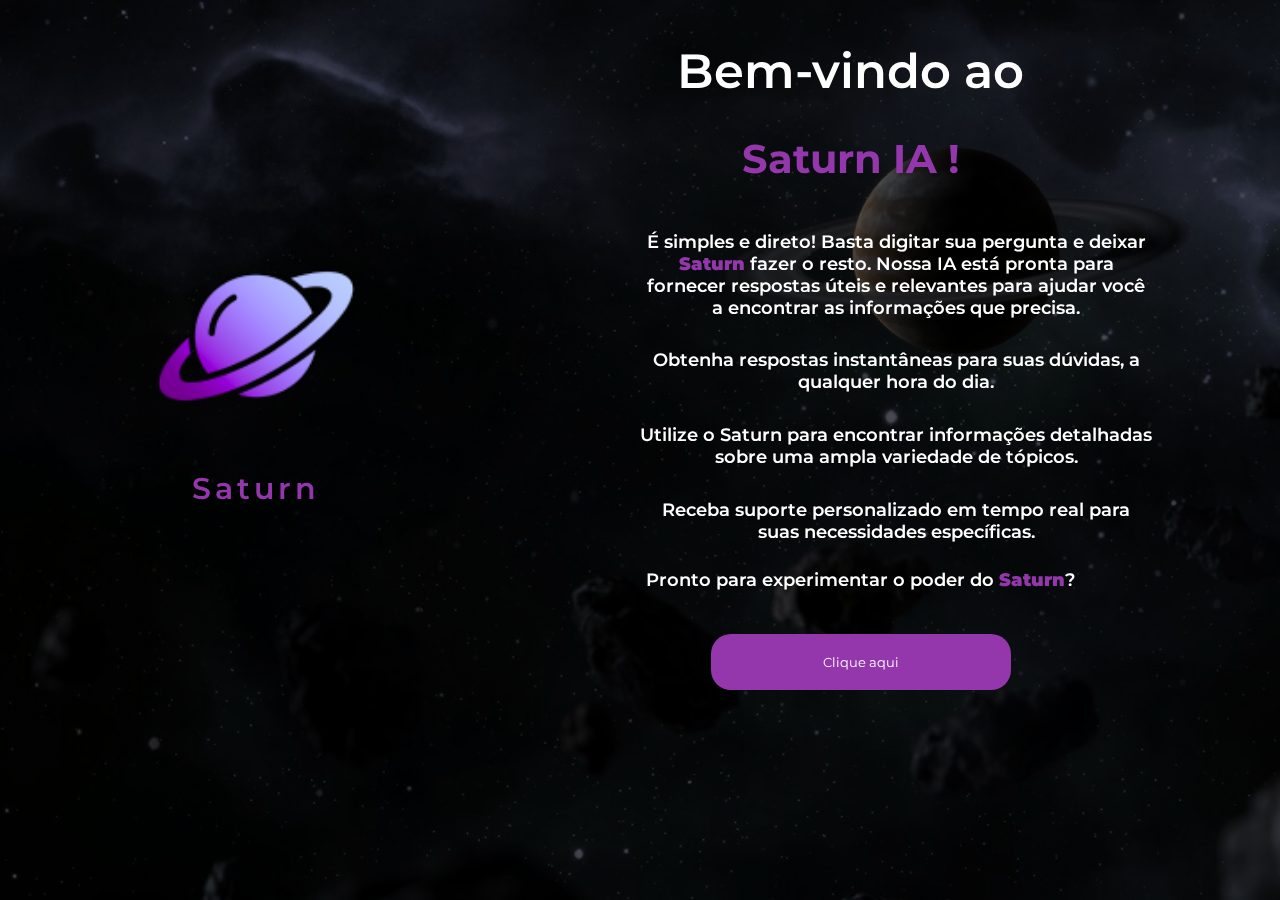
<file: pages/index.html>
<!DOCTYPE html>
<html lang="pt-br">

<head>
    <meta charset="UTF-8">
    <meta name="viewport" content="width=device-width, initial-scale=1.0">
    <title>Saturn</title>
    <link rel="stylesheet" href="../styles/index.css">
    <link rel="shortcut icon" href="../images/saturn-icon.png" type="image/x-icon">
</head>

<body>
   
    <header>
        <h1>Bem-vindo ao</h1>
        <h2>Saturn IA !</h2>
    </header>
    <main>
        <section class="containerImage">
            <img src="../images/saturn-icon.png" alt="saturn-icon" width="200px">
            <p  id="textSaturn">Saturn</p>
        </section>
        <section class="containerText">
            <p>É simples e direto! Basta digitar sua pergunta e deixar<b> Saturn</b> fazer o resto. Nossa IA está pronta para fornecer respostas úteis e relevantes para ajudar você a encontrar as informações que precisa.</p>
            <p>Obtenha respostas instantâneas para suas dúvidas, a qualquer hora do dia.</p>
            <p>Utilize o Saturn para encontrar informações detalhadas sobre uma ampla variedade de tópicos.</p>
            <p>Receba suporte personalizado em tempo real para suas necessidades específicas.</p>
        </section>
    </main>
    <footer>
        <p>Pronto para experimentar o poder do <b>Saturn</b>?</p>
        <button><a href="auth.html">Clique aqui</a></button>
    </footer>


</body>

</html>
</file>
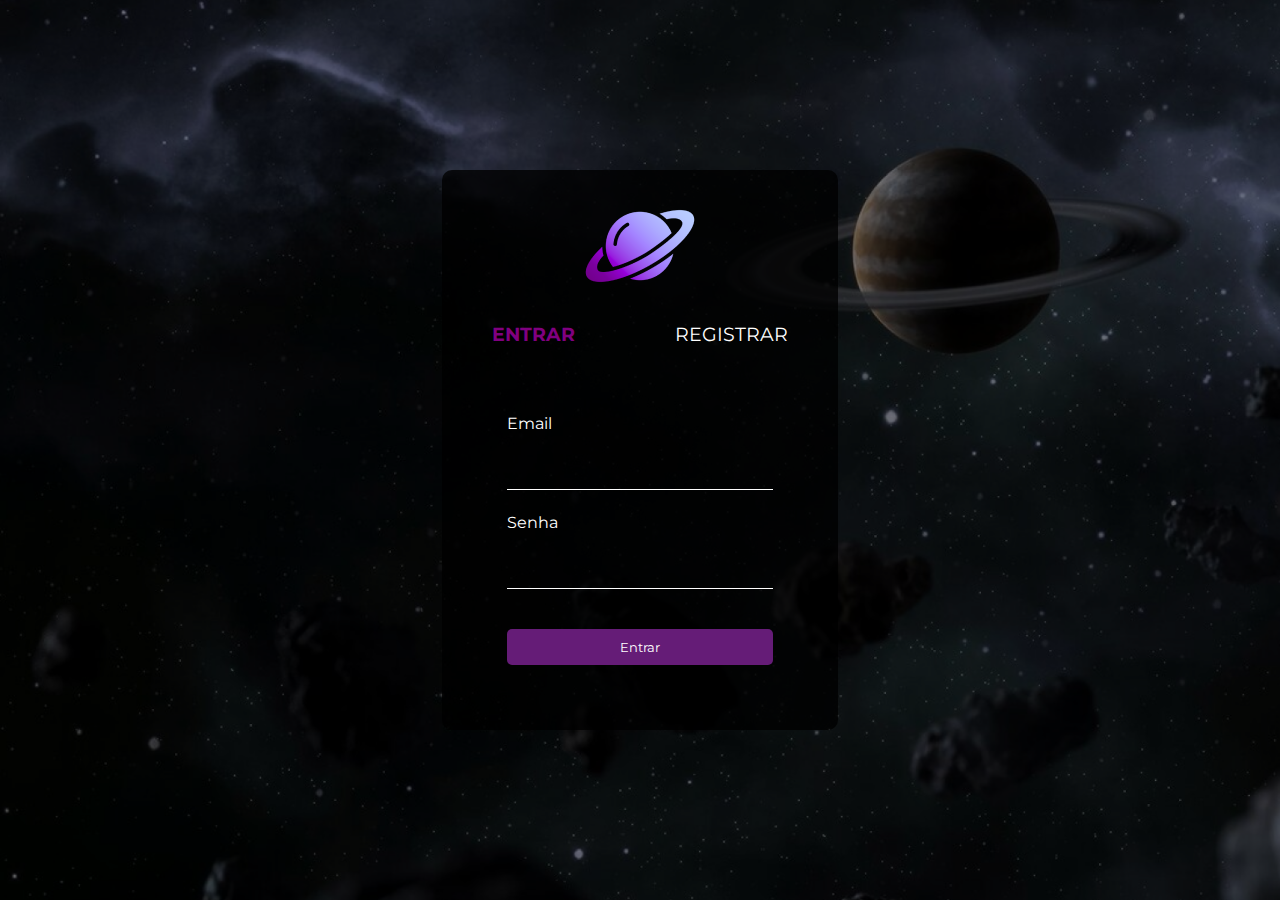
<file: pages/auth.html>
<!DOCTYPE html>
<html lang="pt-br">

<head>
    <meta charset="UTF-8">
    <meta name="viewport" content="width=device-width, initial-scale=1.0">
    <link rel="stylesheet" href="../styles/auth.css">
    <link rel="shortcut icon" href="../images/saturn-icon.png" type="image/x-icon">
    <script src="../scripts/api.js" defer></script>
    <title>Saturn</title>
</head>

<body>
    <main>
        <div class="container">
            <div class="image-container">
                <img src="../images/saturn-icon.png" alt="saturn">
            </div>
            <div class="text-container">
                <div>
                    <p class="selected" id="go-to-login" onclick="login()">ENTRAR</p>
                </div>
                <div>
                    <p onclick="register()" id="go-to-register">REGISTRAR</p>
                </div>
            </div>

            <div class="inputs">
                <label for="email">Email</label>
                <input type="email" name="email" id="email">

                <div id="register" style="display: none;">
                    <label for="name">Nome</label>
                    <input type="text" name="name" id="name">
                </div>

                <label for="password">Senha</label>
                <input type="password" name="password" id="password">

                <div class="button-container">
                    <button type="submit" id="submit" onclick="auth()">Entrar</button>
                </div>
            </div>

        </div>
    </main>


    <script>

        let context = 'login'

        function login() {
            context = 'login'

            const goToLogin = document.getElementById('go-to-login');
            const goToRegister = document.getElementById('go-to-register');

            goToLogin.classList.add('selected');
            goToRegister.classList.remove('selected');

            document.getElementById('submit').innerText = 'Entrar';
            document.getElementById('register').style.display = 'none';
        }

        function register() {
            context = 'register'

            const goToLogin = document.getElementById('go-to-login');
            const goToRegister = document.getElementById('go-to-register');

            goToRegister.classList.add('selected');
            goToLogin.classList.remove('selected');

            document.getElementById('submit').innerText = 'Registrar';
            document.getElementById('register').style.display = 'flex';
        }

        async function auth() {
            let email = document.getElementById('email').value;
            let password = document.getElementById('password').value;

            if (context == 'login') {
                const response = await API.login(email, password);

                if (response.error) {
                    return alert(response.message);
                }

                const token = response.token;
                if (token) {
                    console.log(token);
                    API.setToken(token);
                    window.location.href = 'home.html';
                    return;
                }

                alert('Erro interno ao fazer login');
                return;
            }

            let name = document.getElementById('name').value;
            const response = await API.register(email, name, password);

            if (response.error) {
                return alert(response.message);
            }

            alert('Usuário cadastrado com sucesso');
            login();
        }

    </script>
</body>

</html>
</file>
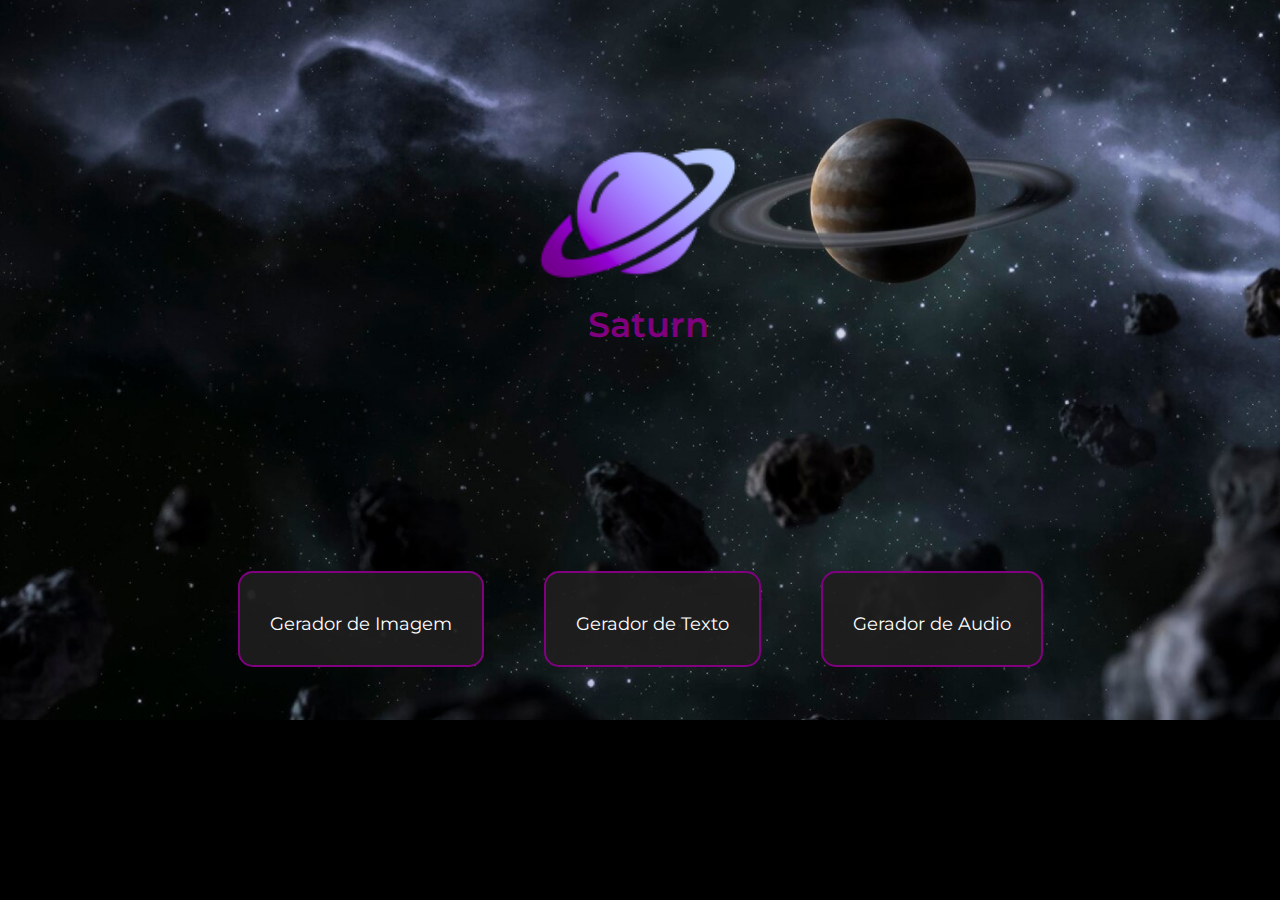
<file: pages/home.html>
<!DOCTYPE html>
<html lang="pt-br">
<head>
    <meta charset="UTF-8">
    <meta name="viewport" content="width=device-width, initial-scale=1.0">
    <title>Home</title>
    <link rel="stylesheet" href="../styles/home.css">
    <link rel="shortcut icon" href="../images/saturn 2.png" type="image/x-icon">
</head>
<body>
    <main>
        <div id="home">
            <img src="../images/saturn 2.png" alt="saturn">
            <p>Saturn</p>
        </div>
        <div id="btn">
            <button>Gerador de Imagem</button>
            <button>Gerador de Texto</button>
            <button>Gerador de Audio</button>
        </div>
    </main>

</body>
</html>
</file>
<file: styles/index.css>
@charset "UTF-8";
@import url('https://fonts.googleapis.com/css2?family=Montserrat:ital,wght@0,100..900;1,100..900&display=swap');

* {
    margin: 0;
    padding: 0;
    box-sizing: border-box;
    font-family: "Montserrat", sans-serif;
    color: white;
}

html, body {
    width: 100%;
    height: 100%;
    overflow-x: hidden;
}

body {
    position: relative;
    background-image: url("../images/background.png");
    background-size: cover;
    background-repeat: no-repeat;
    background-position: center center;
    background-attachment: fixed;
}

body::before {
    content: '';
    position: fixed; /* Use fixed para cobrir toda a tela */
    top: 0;
    left: 0;
    width: 100%;
    height: 100%;
    background: rgba(0, 0, 0, 0.659); /* Ajuste a cor e a opacidade conforme necessário */
    z-index: -1; /* Coloca a camada atrás do conteúdo */
}

main {
    display: flex;
    justify-content: center;
    align-items: center;
}

.containerImage {
    width: 40%;
    text-align: center;
    margin-right: 10%;
}

.containerText {
    width: 40%;
    margin-right: 10%;
}

#textSaturn {
    color: #9537AC;
    font-weight: 600;
    letter-spacing: 4px;
    font-size: 30px;
}

header {
    width: 50%;
    display: grid;
    text-align: center;
    justify-content: end;
    align-items: center;
    height: 200px;
    margin-right: 10%;
    margin-left: 35%;
    padding-right: 5%;
    padding-top: 2%;
}

h1 {
    font-size: 3em;
    font-weight: 600;
}

h2 {
    font-size: 2.5em;
    font-weight: 700;
}

p {
    text-align: center;
    margin-top: 6%;
    font-size: 18px;
    font-weight: 600;
}

b, h2 {
    color: #9537AC;
}

button {
    color: white;
    background-color: #9537AC;
    padding: 20px;
    border-radius: 20px;
    border: none;
    width: 300px;
    margin-top: 10%;
    margin-left: 15%;
}

a {
    text-decoration: none;
}

footer {
    display: grid;
    justify-content: end;
    text-align: center;
    height: 100px;
    width: 100%;
    padding-right: 16%;
    color: white;
    font-size: 1.5em;
    font-weight: 600;
}

@media screen and (max-width: 768px) {
    main {
        flex-direction: column;
    }
    .containerImage {
        width: 80%;
        margin-right: 0%;
    }
    .containerText {
        width: 80%;
        margin-right: 0%;
    }
    header {
        width: 80%;
        display: grid;
        text-align: center;
        justify-content: center;
        align-items: center;
        margin-left: 12%;
        margin-right: 8%;
        height: 200px;
        padding-right: 5%;
        padding-top: 2%;
    }
    footer {
        width: 100%;
        padding-right: 0%;
        display: grid;
        align-items: center;
        justify-content: center;
    }
    body::before {
        background: rgba(0, 0, 0, 0.579); /* Ajuste a cor e a opacidade conforme necessário */
    }
}
</file>
<file: styles/auth.css>
@charset "UTF-8";
@import url('https://fonts.googleapis.com/css2?family=Montserrat:ital,wght@0,100..900;1,100..900&display=swap');

* {
    margin: 0;
    padding: 0;
    box-sizing: border-box;
    font-family: "Montserrat", sans-serif;
    color: white;
}

body {
    background-image: url("../images/background.png");
    background-size: cover;
    background-repeat: no-repeat;
    background-position: center center;
    background-attachment: fixed;
}

main {
    display: flex;
    justify-content: center;
    align-items: center;
    background-color: rgba(0, 0, 0, 0.5);
    width: 100%;
    height: 100vh;
}

.container {
    background-color: rgba(0, 0, 0, 0.782);
    border-radius: 10px;
}

.image-container {
    display: flex;
    justify-content: center;
    padding: 20px;
}

.text-container {
    display: flex;

    font-size: 18px;
}

.text-container div {
    display: flex;
    flex-grow: 1;
    align-items: center;
    justify-content: center;
}


.text-container p {
    display: flex;
    justify-content: space-between;
    padding: 0px 50px;
    font-size: 1.2rem;
    cursor: pointer;
    transition: color 0.5s;
}

.selected {
    color: purple;
    font-weight: bold;
}

.text-container p:hover {
    color: purple;
    /* text-decoration: underline;
    text-decoration-color: purple; */
}

.inputs {
    display: flex;
    flex-direction: column;
    gap: 20px;
    padding: 65px;
    color: white;
}

#register {
    display: flex;
    flex-direction: column;
    gap: 20px;
}

input {
    border: none;
    background-color: rgba(0, 0, 0, 0);
    border-bottom: 1px solid white;
    padding: 10px;
}

/* ISSO AQUI É PRA TIRAR AQUELE BRANCO QUANDO SUGERE */
input:-webkit-autofill,
input:-webkit-autofill:hover,
input:-webkit-autofill:focus,
input:-webkit-autofill:active {
    -webkit-background-clip: text;
    -webkit-text-fill-color: #ffffff;
    transition: background-color 5000s ease-in-out 0s;
    box-shadow: inset 0 0 20px 20px #23232329;
}

#submit {
    background-color: #651C77;
    color: white;
    padding: 10px;
    border: none;
    cursor: pointer;
    margin-top: 20px;
    width: 100%;
    border-radius: 5px;
}

#submit:hover {
    background-color: #4f0f5f;
}

.button-container {
    display: flex;
    justify-content: center;
}



label {
    padding-top: 3px;
}

@media screen and (max-width: 500px) {
    body {
        background-image: url("../images/mobile-background.jpg");
    }




}
</file>
<file: styles/home.css>
@charset "UTF-8";
@import url('https://fonts.googleapis.com/css2?family=Montserrat:ital,wght@0,100..900;1,100..900&display=swap');
*{
    margin: 0;
    padding: 0;
    box-sizing: border-box;
    font-family: "Montserrat", sans-serif;
    color: white;
}
main{
    background-image: url("../images/image\ 2.png");
    background-attachment: fixed;
  background-size: 100%;
  background-repeat: no-repeat;
  width: 100%;
  display: grid;
  justify-content: center;
  align-items: center;
  height: 100vh;
  background-color: black;
}
button{
    padding: 30px;
    padding-top: 40px;
    background-color: rgba(31, 30, 30, 0.897);
    color: white;
    text-decoration: none;
    border-radius: 15px;
    border: 2px solid purple;
    margin-bottom: 15%;
    font-size: 18px;

}
#home{
    width: 800px;
    display: grid;
    align-items: center;
    justify-content: center;
    gap: 30px;
}
#btn{
    display: flex;
    justify-content: center;
    gap: 60px;
}
img{
    
    width: 200px;
}
p{
    color: purple;
    font-size: 35px;
    font-weight: 600;
    margin-left: 25%;
    margin-top: -40px;
}

@media screen and (max-width: 500px){
    main{
        background-image: none;
        background-color: rgb(0, 0, 0);
        
        
    }
   
    
}
</file>
